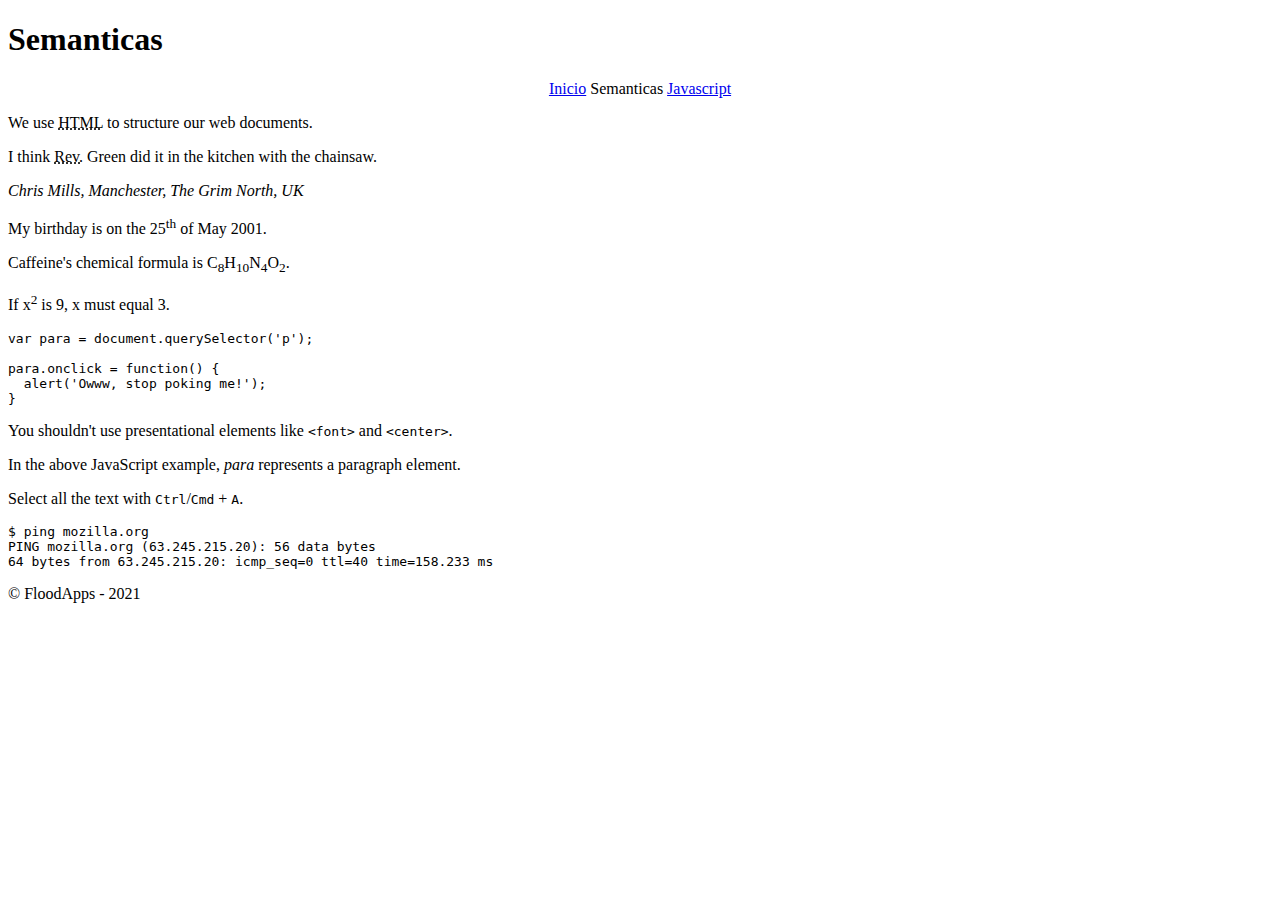
<file: pages/other-semantics.html>
<!DOCTYPE html>
<html lang="es">

<head>
    <link rel="shortcut icon" href="../images/favicon.png" type="image/png">
    <link rel="preconnect" href="https://fonts.gstatic.com">
    <link href="https://fonts.googleapis.com/css2?family=Roboto:wght@300;400&display=swap" rel="stylesheet">
    <link href="../styles/style.css" rel="stylesheet">
    <meta charset="utf-8">
    <title>FloodAPPs - Semanticas</title>
</head>

<body>
    <div class="contenedor">
        <div class="borde-left"></div>
        <div class="principal">
            <header>
                <h1>Semanticas</h1>
            </header>
            <div class="menu">
                <a href="../">Inicio</a>
                <a class="selected-menu">Semanticas</a>
                <a href="javascript.html">Javascript</a>
            </div>
            <main role="main">
                <p>We use <abbr title="Hypertext Markup Language">HTML</abbr> to structure our web documents.</p>

                <p>I think <abbr title="Reverend">Rev.</abbr> Green did it in the kitchen with the chainsaw.</p>

                <address>
                    <p>Chris Mills, Manchester, The Grim North, UK</p>
                </address>

                <p>My birthday is on the 25<sup>th</sup> of May 2001.</p>

                <p>Caffeine's chemical formula is C<sub>8</sub>H<sub>10</sub>N<sub>4</sub>O<sub>2</sub>.</p>

                <p>If x<sup>2</sup> is 9, x must equal 3.</p>

                <pre><code>var para = document.querySelector('p');

para.onclick = function() {
  alert('Owww, stop poking me!');
}</code></pre>

                <p>You shouldn't use presentational elements like <code>&lt;font&gt;</code> and
                    <code>&lt;center&gt;</code>.
                </p>

                <p>In the above JavaScript example, <var>para</var> represents a paragraph element.</p>

                <p>Select all the text with <kbd>Ctrl</kbd>/<kbd>Cmd</kbd> + <kbd>A</kbd>.</p>

                <pre>$ <kbd>ping mozilla.org</kbd>
<samp>PING mozilla.org (63.245.215.20): 56 data bytes
64 bytes from 63.245.215.20: icmp_seq=0 ttl=40 time=158.233 ms</samp></pre>
            </main>

            <footer>
                <p><span id="copyright">&copy;</span> FloodApps - 2021</p>
            </footer>
        </div>
        <div class="borde-rigth"></div>
    </div>


</body>

</html>
</file>
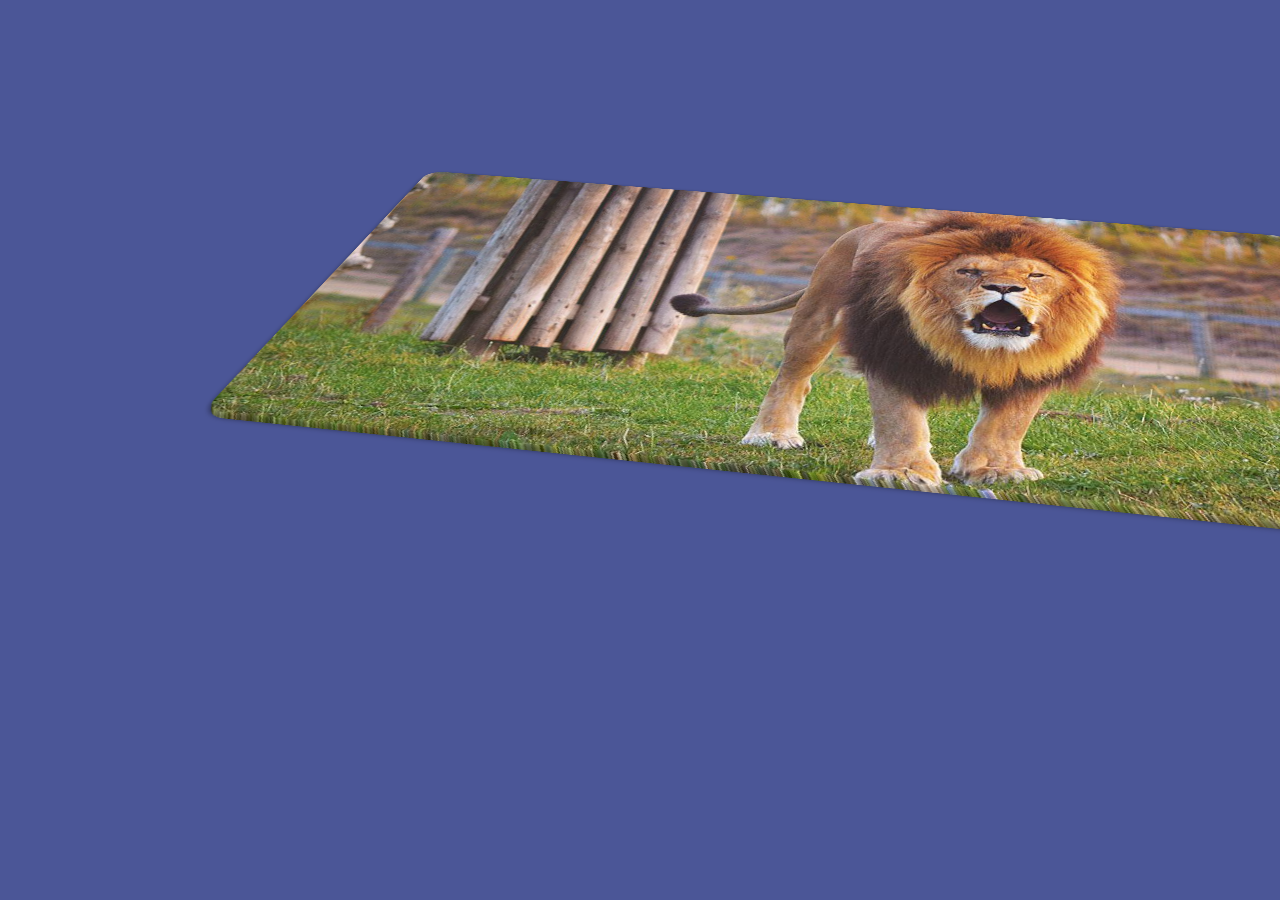
<file: pages/prueba.html>
<!DOCTYPE html>
<html lang="en">
<head>
    <meta charset="UTF-8">
    <meta http-equiv="X-UA-Compatible" content="IE=edge">
    <meta name="viewport" content="width=device-width, initial-scale=1.0">
    <link href="../styles/initializer.css" rel="stylesheet">
    <link rel="stylesheet" href="../styles/prueba.css">
    <title>Prueba</title>
</head>
<body>
    <div class="principal">
        <div class="img-container">
            <img src="../images/leon.jpg" alt="leon" class="img3d img-principal">
            <div class="shadow">
                <img src="../images/leon.jpg" alt="leon" class="shadow-1 img3d" >
                <img src="../images/leon.jpg" alt="leon" class="shadow-2 img3d" >
                <img src="../images/leon.jpg" alt="leon" class="shadow-3 img3d" >
                <img src="../images/leon.jpg" alt="leon" class="shadow-4 img3d" >
                <img src="../images/leon.jpg" alt="leon" class="shadow-5 img3d" >
                <img src="../images/leon.jpg" alt="leon" class="shadow-6 img3d" >
                <img src="../images/leon.jpg" alt="leon" class="shadow-7 img3d" >
                <img src="../images/leon.jpg" alt="leon" class="shadow-8 img3d" >
            </div>
            
        </div>
    </div>
</body>
</html>
</file>
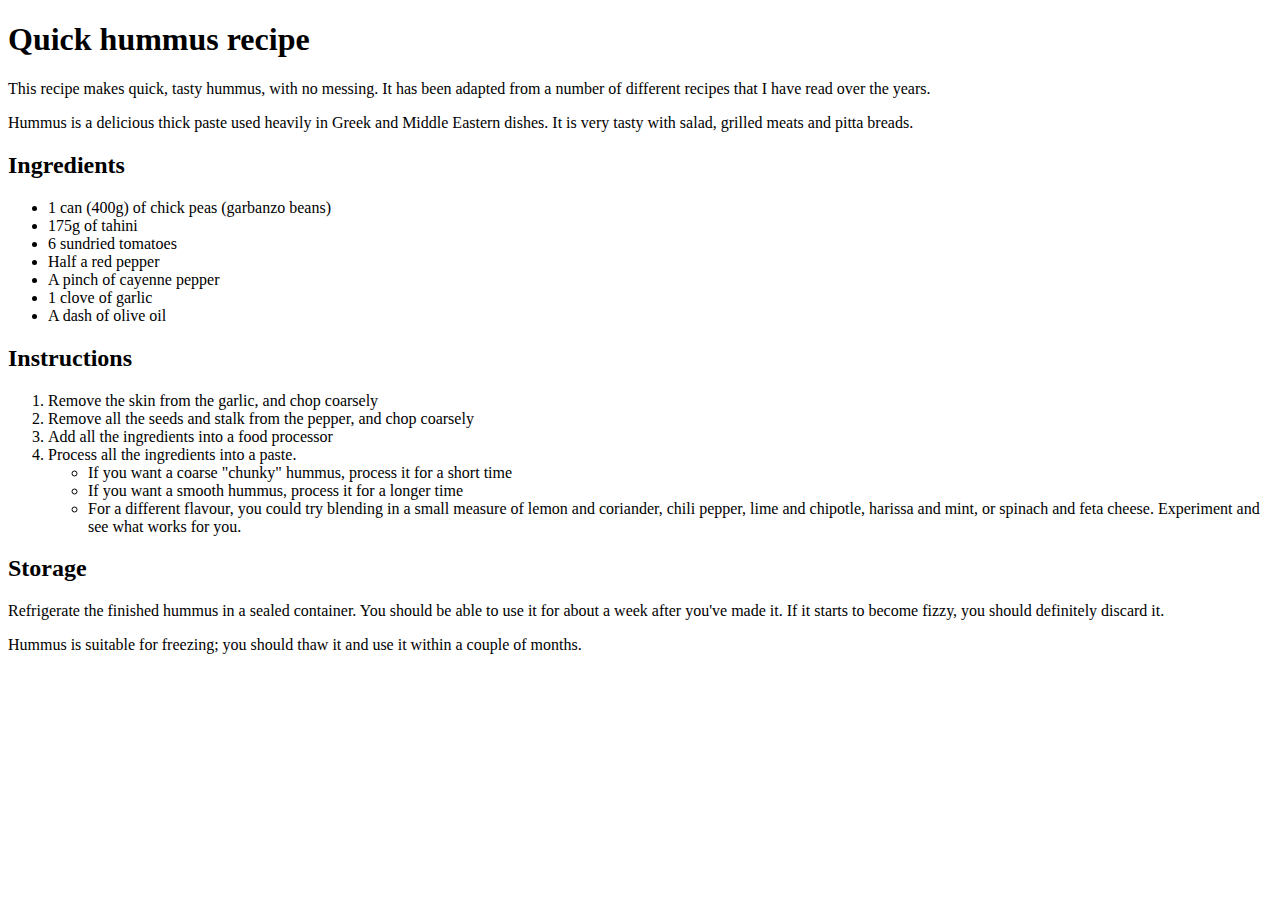
<file: pages/receta.html>
<!DOCTYPE html>
<html>

<head>
  <meta charset="utf-8">
  <title>Quick hummus recipe</title>
</head>

<body>
  <h1>Quick hummus recipe</h1>

  <p> This recipe makes quick, tasty hummus, with no messing. It has been adapted from a number of different recipes
    that I have read over the years. </p>

  <p> Hummus is a delicious thick paste used heavily in Greek and Middle Eastern dishes. It is very tasty with salad,
    grilled meats and pitta breads.</p>

  <h2>Ingredients</h2>

  <ul>
    <li>1 can (400g) of chick peas (garbanzo beans)</li>
    <li>175g of tahini</li>
    <li>6 sundried tomatoes</li>
    <li>Half a red pepper</li>
    <li>A pinch of cayenne pepper</li>
    <li>1 clove of garlic</li>
    <li>A dash of olive oil</li>
  </ul>

  <h2>Instructions</h2>

  <ol>
    <li>Remove the skin from the garlic, and chop coarsely</li>
    <li>Remove all the seeds and stalk from the pepper, and chop coarsely</li>
    <li>Add all the ingredients into a food processor</li>
    <li>Process all the ingredients into a paste.</li>
    <ul>
      <li>If you want a coarse "chunky" hummus, process it for a short time</li>
      <li>If you want a smooth hummus, process it for a longer time</li>
      <li>For a different flavour, you could try blending in a small measure of lemon and coriander, chili pepper, lime
        and chipotle, harissa and mint, or spinach and feta cheese. Experiment and see what works for you.</li>
    </ul>
  </ol>
  <h2>Storage</h2>

  <p>Refrigerate the finished hummus in a sealed container. You should be able to use it for about a week after you've
    made it. If it starts to become fizzy, you should definitely discard it.</p>

  <p>Hummus is suitable for freezing; you should thaw it and use it within a couple of months.</p>

</body>

</html>
</file>
<file: styles/style.css>
.content{
    margin: 0;
    background-image: url(../images/header.jpg);
    background-position: center;
    background-color: aliceblue;
    background-size: cover;
    min-height: 800px;
    min-width: 320px;
    position: relative;
    padding-bottom: 25px;
    display: flex;
    flex-direction: column;
}

.titulo{
    background: rgba(0, 0, 0, 0.4);
    display: flex;
    justify-content: center;
    align-items: center;
    height: 200px;
    text-align: center;
    margin-top: 200px;
}

.titulo-leave-active, .titulo-enter-active{
    position: fixed;
    width: 100%;
    transition: transform 0.7s, opacity 1s;
    top: 50px;
}

.titulo-enter-active{
    transition-delay: 0.2s;
}

.titulo-leave, .titulo-enter-to {
    opacity: 1;
}

.titulo-leave-to, .titulo-enter{
    opacity: 0;
    transform: translateY(100vh);
}

.content h1{
    color: rgba(248, 248, 248, 0.9);
    font-size: 7em;
}

/* -------------  MENU   ------------------------- */  

.menu{
    text-align: center;
    width: 600px;
    margin-left: auto;
    margin-right: auto;
}

.menu-list{
    border-radius: 0 0 5px 5px;
    background: rgba(0, 0, 0, 0.74);
    height:50px;
    line-height: 50px;
}

.menu-list a{
    text-decoration: none;
    padding: 5px;
    margin: 0 10px;
    font-size: 1.5em;
    color: rgb(224, 224, 224);
    transition: color   0.7s;
    outline: none;
}

.menu-list a:hover, .menu-list a.selected{
    color:rgb(125, 168, 172);
}

.menu-contraid{
    top: 0;
    width: 100%;
    background: rgb(0, 0, 0);
    opacity: 0.8;
    display: none;
    cursor: pointer;
    position: fixed;
    height: 50px;
    z-index: 200;
}

.menu-expand{
    display: none;
    width: 100%;
    background-color: rgb(0, 0, 0);
    opacity: 0.9;
    position: fixed;
    top: 50px;
    z-index: 150;
}

.menu-expand a{
    width: 100%;
    display: block;
    text-decoration: none;
    padding: 20px 5px;
    font-size: 1.7em;
    color: rgb(224, 224, 224);
    transition: 0.7s;
    outline: none;
    z-index: 150;
}

.menu-expand a.selected{
    background:rgb(93, 130, 133);
}

.expandir{
    font-size: 2.5em;
    line-height: 50px;
}

.menu-leave-active, .menu-enter-active{
    position: fixed;
    transition: transform 0.7s, opacity 1s;
    top: 50px;
}

.menu-leave, .menu-enter-to {
    opacity: 0.9;
}

.menu-leave-to, .menu-enter{
    opacity: 0;
    transform: translateY(-400px);
}

.menu-exit{
    height: 100vh;
    width:100%;
    top: 0;
    position: fixed;
}

/* --;----------- FORMULARIO DE CONTACTO -------------------------- */

.contacto{
    min-height: 600px;
    min-width: 320px;
    margin-top: 25px;
    margin-left: auto;
    margin-right: auto;
    background: rgba(26, 26, 26, 0.95);
    width: 600px;
    display: flex;
    align-items: center;
    justify-content:center;
    border-radius: 5px;
    padding-bottom: 25px;
    padding-top: 25px;
}

.contacto-leave-active, .contacto-enter-active{
    margin-left: 0;
    margin-right: 0;
    top: 50px;
    position: fixed;
    left: calc(50vw - 300px);
}

.contacto-enter-active{
    transition: opacity 1s, transform 0.7s;
    transition-delay: 0.1s;
}

.contacto-leave-active{
    transition: opacity 0.4s, transform 0.5s;
}

.contacto-leave, .contacto-enter-to{
    opacity: 1;
}

.contacto-enter, .contacto-leave-to{
    opacity: 0;
    transform: translateX(100vw);
}

.pError{
    color: rgb(148, 85, 85);
    font-size: 1em;
    line-height: 1;
    margin-top: 5px;
    margin-left: 50px;
    text-align: left;
}

.pErrorTextarea{
    margin-left: 0;
    margin-bottom: 15px;
}

.contador{
    color: rgb(0, 0, 0);
    font-size: 1em;
    line-height: 0;
    text-align: right;
    right: 12px;
    margin-top: -20px;
    position: absolute;
    color: rgb(167, 167, 167);
    z-index: 1;
}

input, textarea{
    font-size: 1.2em;
    width: 300px;
    border: none;
    border-bottom: 3px solid rgb(93, 130, 133);
    box-shadow: 0 0 15px rgb(0, 0, 0,0.9);
    background-color: transparent;
    padding: 5px 10px;
    resize: none;
    color: rgb(219, 219, 219);
}

input::placeholder, textarea::placeholder{
    color: rgb(156, 156, 156);
}

input:focus, textarea:focus{
    outline: none;
    background-color: rgba(63, 63, 63, 0.089);
}

.inputError{
    border-bottom: 3px solid rgb(151, 65, 65);
}

.inputValid{
    border-bottom: 3px solid rgb(105, 172, 114);
}

textarea{
    min-width: 400px;
    max-width: 400px;
    min-height: 300px;
    max-height: 500px;
    padding-bottom: 25px;
    position: relative;
    z-index: 100;
}

button{  
    background: rgba(96, 142, 153, 0.7);
    font-size: 1.2em;
    border: none;
    box-shadow: -1px -1px 5px rgba(96, 142, 153, 0.6), 3px 3px 10px 1px rgb(0, 0, 0);
    cursor: pointer;
    color: rgb(186, 191, 192);
    padding: 10px;
    margin-top: 15px;
    width: 110px;
}

button:active{
    box-shadow: -3px -3px 10px rgb(0, 0, 0,0.9), 1px 1px 5px rgba(96, 142, 153, 0.9);
}

button:hover{
    background: rgba(96, 142, 153, 0.9);;
}

form{
    text-align: center;
    position: relative;
    padding:20px 0;

}

.space{
    width: 100%;
    height: 30px;
}


@media screen and (max-width: 600px) and (min-width: 480px){
    .content h1{
        font-size: 6em;
    }
    .menu{
        width: 100%;
    }
    .titulo{
        width: 100%;
    }
    .contacto{
        width: 100%;
    }
    .contacto-leave-active, .contacto-enter-active{
        left: 0;
    }
    input, textarea, button, label{
        font-size: 1.4em;
    }
    .pError{
        font-size: 1.1em;
    }
}

@media screen and (max-width: 480px) {
    .content h1{
        font-size: 4em;
    }
    .menu{
        width: 100%;
    }
    .menu-list{
        display: none;
    }
    .menu-contraid{
        display: block;
    }
    .menu-expand{
        display: block;
    }
    .titulo{
        width: 100%;
        margin-top: calc((100vh - 250px)/2);
    }
    .titulo-leave-active, .titulo-enter-active {
        top: 0;
    }
    .contacto{
        width: 100%;
        margin-top:70px;
        min-height: 450px;
    }
    .contacto-leave-active, .contacto-enter-active{
        left: 0;
        top: 0;
    }
    input, textarea, button, label{
        font-size: 1.2em;
    }
    label{
        margin-left: 0;
    }
    .pError{
        font-size: 1em;
        margin-left: 0;
    }
    textarea{
        min-width: 300px;
        max-width: 300px;
        min-height: 200px;
    }
}
</file>
<file: styles/initializer.css>
/**
 * 1. Correct the line height in all browsers.
 * 2. Prevent adjustments of font size after orientation changes in iOS.
 */

  * {
  box-sizing: border-box;
  padding: 0;
  margin: 0;
  }

 html {
    line-height: 1.15; /* 1 */
    -webkit-text-size-adjust: 100%; /* 2 */
  }
  
  /* Sections
     ========================================================================== */
  
  /**
   * Remove the margin in all browsers.
   */
  
  body {
    margin: 0;
    font-family: "Roboto", sans-serif;
    background: #ffffff;
    color:rgb(224, 224, 224); 
  }
  
  /**
   * Render the `main` element consistently in IE.
   */
  
  main {
    display: block;
  }
  
  /**
   * Correct the font size and margin on `h1` elements within `section` and
   * `article` contexts in Chrome, Firefox, and Safari.
   */
  
  h1 {
    font-size: 2em;
    margin: 0.67em 0;
    color: rgb(248, 248, 248);
  }
  
  /* Grouping content
     ========================================================================== */
  
  /**
   * 1. Add the correct box sizing in Firefox.
   * 2. Show the overflow in Edge and IE.
   */
  
  hr {
    box-sizing: content-box; /* 1 */
    height: 0; /* 1 */
    overflow: visible; /* 2 */
  }
  
  /**
   * 1. Correct the inheritance and scaling of font size in all browsers.
   * 2. Correct the odd `em` font sizing in all browsers.
   */
  
  pre {
    font-family: monospace, monospace; /* 1 */
    font-size: 1em; /* 2 */
  }
  
  /* Text-level semantics
     ========================================================================== */
  
  /**
   * Remove the gray background on active links in IE 10.
   */
  
  a {
    background-color: transparent;
  }
  
  /**
   * 1. Remove the bottom border in Chrome 57-
   * 2. Add the correct text decoration in Chrome, Edge, IE, Opera, and Safari.
   */
  
  abbr[title] {
    border-bottom: none; /* 1 */
    text-decoration: underline; /* 2 */
    text-decoration: underline dotted; /* 2 */
  }
  
  /**
   * Add the correct font weight in Chrome, Edge, and Safari.
   */
  
  b,
  strong {
    font-weight: bolder;
  }
  
  /**
   * 1. Correct the inheritance and scaling of font size in all browsers.
   * 2. Correct the odd `em` font sizing in all browsers.
   */
  
  code,
  kbd,
  samp {
    font-family: monospace, monospace; /* 1 */
    font-size: 1em; /* 2 */
  }
  
  /**
   * Add the correct font size in all browsers.
   */
  
  small {
    font-size: 80%;
  }
  
  /**
   * Prevent `sub` and `sup` elements from affecting the line height in
   * all browsers.
   */
  
  sub,
  sup {
    font-size: 75%;
    line-height: 0;
    position: relative;
    vertical-align: baseline;
  }
  
  sub {
    bottom: -0.25em;
  }
  
  sup {
    top: -0.5em;
  }
  
  /* Embedded content
     ========================================================================== */
  
  /**
   * Remove the border on images inside links in IE 10.
   */
  
  img {
    border-style: none;
    max-width: 100%;
  }
  
  /* Forms
     ========================================================================== */
  
  /**
   * 1. Change the font styles in all browsers.
   * 2. Remove the margin in Firefox and Safari.
   */
  
  button,
  input,
  optgroup,
  select,
  textarea {
    font-family: inherit; /* 1 */
    font-size: 100%; /* 1 */
    line-height: 1.15; /* 1 */
    margin: 0; /* 2 */
  }
  
  /**
   * Show the overflow in IE.
   * 1. Show the overflow in Edge.
   */
  
  button,
  input { /* 1 */
    overflow: visible;
  }
  
  /**
   * Remove the inheritance of text transform in Edge, Firefox, and IE.
   * 1. Remove the inheritance of text transform in Firefox.
   */
  
  button,
  select { /* 1 */
    text-transform: none;
  }
  
  /**
   * Correct the inability to style clickable types in iOS and Safari.
   */
  
  button,
  [type="button"],
  [type="reset"],
  [type="submit"] {
    -webkit-appearance: button;
  }
  
  /**
   * Remove the inner border and padding in Firefox.
   */
  
  button::-moz-focus-inner,
  [type="button"]::-moz-focus-inner,
  [type="reset"]::-moz-focus-inner,
  [type="submit"]::-moz-focus-inner {
    border-style: none;
    padding: 0;
  }
  
  /**
   * Restore the focus styles unset by the previous rule.
   */
  
  button:-moz-focusring,
  [type="button"]:-moz-focusring,
  [type="reset"]:-moz-focusring,
  [type="submit"]:-moz-focusring {
    outline: 1px dotted ButtonText;
  }
  
  /**
   * Correct the padding in Firefox.
   */
  
  fieldset {
    padding: 0.35em 0.75em 0.625em;
  }
  
  /**
   * 1. Correct the text wrapping in Edge and IE.
   * 2. Correct the color inheritance from `fieldset` elements in IE.
   * 3. Remove the padding so developers are not caught out when they zero out
   *    `fieldset` elements in all browsers.
   */
  
  legend {
    box-sizing: border-box; /* 1 */
    color: inherit; /* 2 */
    display: table; /* 1 */
    max-width: 100%; /* 1 */
    padding: 0; /* 3 */
    white-space: normal; /* 1 */
  }
  
  /**
   * Add the correct vertical alignment in Chrome, Firefox, and Opera.
   */
  
  progress {
    vertical-align: baseline;
  }
  
  /**
   * Remove the default vertical scrollbar in IE 10+.
   */
  
  textarea {
    overflow: auto;
  }
  
  /**
   * 1. Add the correct box sizing in IE 10.
   * 2. Remove the padding in IE 10.
   */
  
  [type="checkbox"],
  [type="radio"] {
    box-sizing: border-box; /* 1 */
    padding: 0; /* 2 */
  }
  
  /**
   * Correct the cursor style of increment and decrement buttons in Chrome.
   */
  
  [type="number"]::-webkit-inner-spin-button,
  [type="number"]::-webkit-outer-spin-button {
    height: auto;
  }
  
  /**
   * 1. Correct the odd appearance in Chrome and Safari.
   * 2. Correct the outline style in Safari.
   */
  
  [type="search"] {
    -webkit-appearance: textfield; /* 1 */
    outline-offset: -2px; /* 2 */
  }
  
  /**
   * Remove the inner padding in Chrome and Safari on macOS.
   */
  
  [type="search"]::-webkit-search-decoration {
    -webkit-appearance: none;
  }
  
  /**
   * 1. Correct the inability to style clickable types in iOS and Safari.
   * 2. Change font properties to `inherit` in Safari.
   */
  
  ::-webkit-file-upload-button {
    -webkit-appearance: button; /* 1 */
    font: inherit; /* 2 */
  }
  
  /* Interactive
     ========================================================================== */
  
  /*
   * Add the correct display in Edge, IE 10+, and Firefox.
   */
  
  details {
    display: block;
  }
  
  /*
   * Add the correct display in all browsers.
   */
  
  summary {
    display: list-item;
  }
  
  /* Misc
     ========================================================================== */
  
  /**
   * Add the correct display in IE 10+.
   */
  
  template {
    display: none;
  }
  
  /**
   * Add the correct display in IE 10.
   */
  
  [hidden] {
    display: none;
  }

  /*---------------------------*/
</file>
<file: styles/prueba.css>
body{
    background-color:rgb(75, 86, 151);
}

.img-container{
    position: relative;
    top: 50px;
    left: 300px;
    width: 1003px;
    transform: perspective(1500px) rotateX(60deg) rotateZ(10deg);
    transition: transform 1s;
}

.img-container:hover{
    transform: perspective(1500px) rotateX(60deg) rotateZ(10deg) translateZ(50px);
}

.img3d{
    border-radius: 20px;
    box-shadow: 1px 1px 10px rgba(0, 0, 0, 0.1);
}

.shadow{
    position: absolute;
    top: 0;
}

.shadow-1{
    position: relative;
    top: 1px;
    left: 1px;
    z-index: -1;
}

.shadow-2{
    position: absolute;
    top: 2px;
    left: 1px;
    z-index: -2;
}

.shadow-3{
    position: absolute;
    top: 3px;
    left: 2px;
    z-index: -3;
}

.shadow-4{
    position: absolute;
    top: 4px;
    left: 2px;
    z-index: -4;
}

.shadow-5{
    position: absolute;
    top: 5px;
    left: 3px;
    z-index: -5;
}

.shadow-6{
    position: absolute;
    top: 6px;
    left: 3px;
    z-index: -6;
}

.shadow-7{
    position: absolute;
    top: 7px;
    left: 4px;
    z-index: -7;
}

.shadow-8{
    position: absolute;
    top: 8px;
    left: 4px;
    z-index: -8;
}

@media screen and (max-width: 600px){
    .img-container{
        position: relative;
        top: 200px;
        left: 30px;
        width: 303px;
        transform: perspective(1500px) rotateX(60deg) rotateZ(10deg);
        transition: transform 1s;
    }
    .img3d{
        width: 300px;
    }
}
</file>
